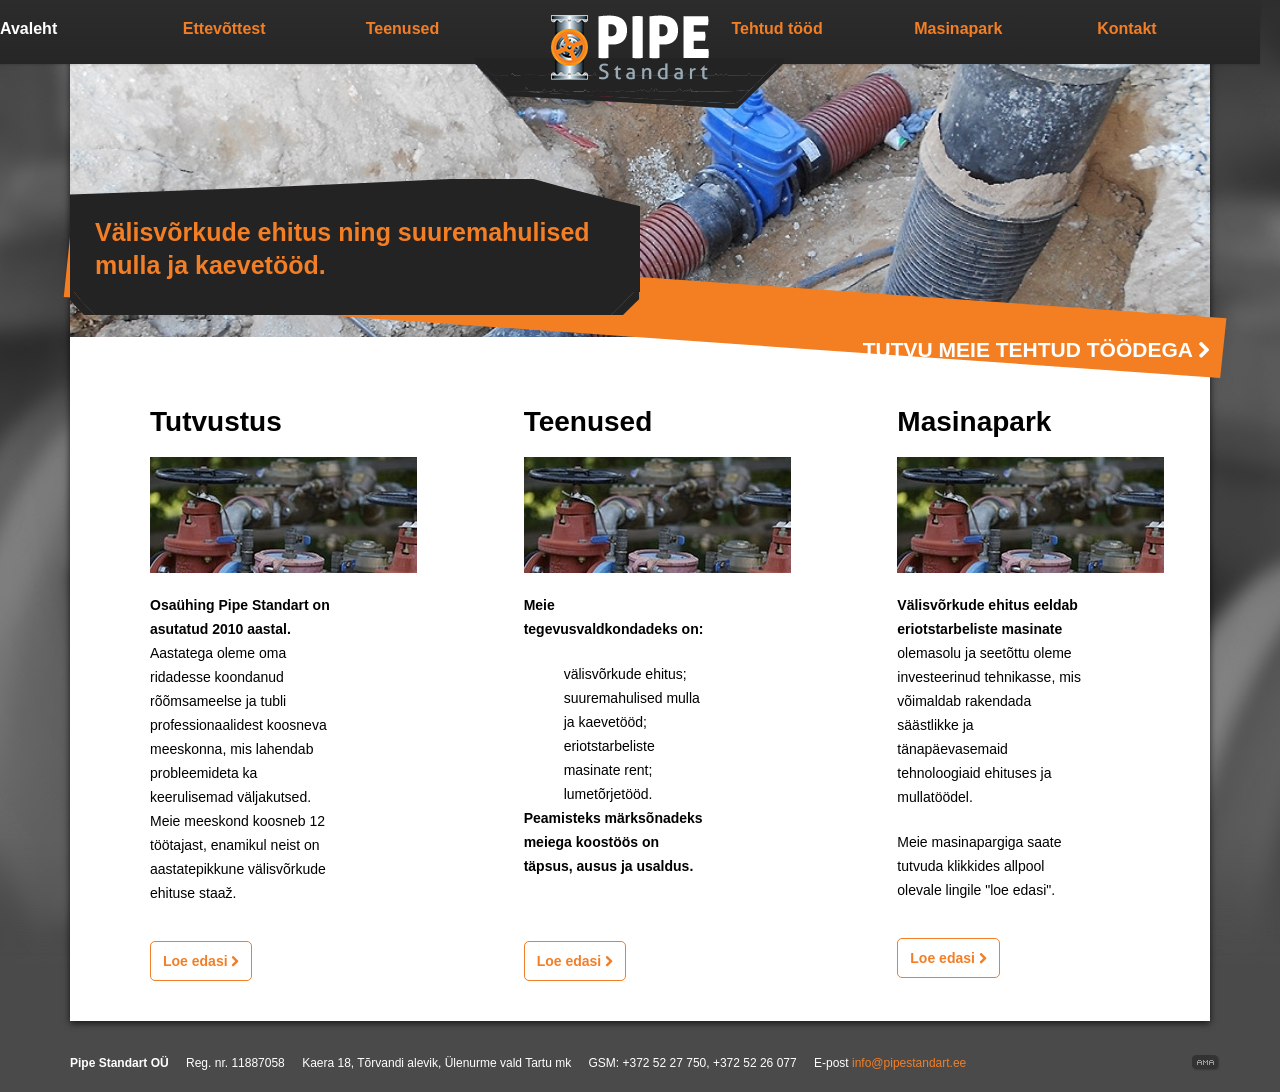
<file: index.html>
<!DOCTYPE html>
<!--[if lt IE 8]>	<html class="no-js lt_ie9 lt_ie8 ie7" lang="et"><![endif]--><!--[if IE 8]>		<html class="no-js lt_ie9 ie8" lang="et">	<![endif]--><!--[if IE 9]>		<html class="no-js ie9" lang="et">		<![endif]--><!--[if gt IE 9]>	<!-->
<html class="no-js" lang="et"><!--<![endif]-->

<head>
    <meta charset="utf-8">

    <meta name="description" content="välisvõrkude ehitus, mulla- ja kaevetööd">
    <meta name="keywords" content="välisvõrkude ehitus, mullatööd, kaevetööd">
    <meta http-equiv="X-UA-Compatible" content="IE=edge,chrome=1">
    <meta name="viewport" content="width=device-width">
    <title>Pipe Standart l välisvõrkude ehitus, mulla- ja kaevetööd</title>
    <link rel="stylesheet" type="text/css" href="css/style.css">
    <!--[if IE]><link rel="stylesheet" type="text/css" href="css/ie.css" media="screen, projection"/><![endif]-->
    <script type="text/javascript" async="" src="js/ga.js"></script>
    <script src="js/jquery.min.js" type="text/javascript"></script>
    <script src="js/modernizr-2.5.2.js" type="text/javascript"></script>
    <link rel="stylesheet" type="text/css" href="css/jquery-ui-1.8.13.custom.css">
    <script src="js/jquery-ui.min.js" type="text/javascript"></script>
    <script defer src="https://cdn.jsdelivr.net/npm/bootstrap@5.3.8/dist/js/bootstrap.bundle.min.js"
        integrity="sha384-FKyoEForCGlyvwx9Hj09JcYn3nv7wiPVlz7YYwJrWVcXK/BmnVDxM+D2scQbITxI"
        crossorigin="anonymous"></script>
    <link rel="stylesheet" href="/css/bootstrap-grid.min.css">
    <link rel="stylesheet" href="/css/media.css">




    <script type="text/javascript">
        var _gaq = _gaq || [];
        _gaq.push(['_setAccount', 'UA-46488722-1']);
        _gaq.push(['_trackPageview']);
        (function () {
            var ga = document.createElement('script'); ga.type = 'text/javascript'; ga.async = true;
            ga.src = ('https:' == document.location.protocol ? 'https://ssl' : 'http://www') + '.google-analytics.com/ga.js';
            var s = document.getElementsByTagName('script')[0]; s.parentNode.insertBefore(ga, s);
        })();
    </script>


</head>

<body class=" front no_boxes no_sidemenu">
    <div id="wrapper">
        <!--head-->
        <header id="head" class="header clearfix">
            <div class="header__container">
                <a id="logo" class="header__logo-link clearfix" href="http://pipestandart.ee/">
                    <img class="header__logo-img" src="images/logo-big.png">
                </a>
            </div>

            <nav id="head-nav" class="header__nav">
                <ul class="header__nav-list clearfix">
                    <li class="header__nav-item header__nav-item--active justify-content-center align-items-center">
                        <a class="header__nav-link" href="http://pipestandart.ee/">Avaleht
                            <span></span>
                        </a>
                    </li>

                    <li class="header__nav-item justify-content-center align-items-center"><a
                            class="header__nav-link" href="ettevottest">Ettevõttest
                            <span></span>
                        </a>
                    </li>

                    <li class="header__nav-item justify-content-center align-items-center"><a
                            class="header__nav-link" href="teenused">Teenused
                            <span></span>
                        </a>
                    </li>

                    <li class="header__nav-item">
                        &nbsp;
                        <span>&nbsp;</span>
                    </li>

                    <li
                        class="header__nav-item justify-content-center align-items-center">
                        <a class="header__nav-link" href="tehtud-tood">Tehtud tööd
                            <span></span>
                        </a>
                    </li>

                    <li class="header__nav-item justify-content-center align-items-center">
                        <a class="header__nav-link" href="masinapark">Masinapark
                            <span></span>
                        </a>
                    </li>


                    <li class="header__nav-item justify-content-center align-items-center">
                        <a class="header__nav-link" href="kontakt">Kontakt
                            <span></span>
                        </a>
                    </li>

                </ul>
            </nav>
        </header>
        <!--#head-->

        <!--main-->
        <main id="main" class="main container">
            <!--content-->
            <section id="front-content" class="content content--front container col-12">
                <div class="section-hero section-hero--has-img">
                    <h1 class="section-hero__title col-6 fl">
                        <span class="section-hero__title-top head-top">
                            <span class="section-hero__title-mid head-mid ">
                                Välisvõrkude ehitus ning suuremahulised mulla ja kaevetööd.
                            </span>
                        </span>
                    </h1>

                    <ul class="slider slider--big big_slider col-12">
                        <li class="slider__item">
                            <img class="slider__image" src="images/ban_1385367029.gif" alt="">
                            <div class="caption">
                                <div class="slider_controls"><span class="slider-prev"></span><span
                                        class="slider-next"></span></div>
                            </div>
                        </li>
                        <li class="slider__item">
                            <img class="slider_image" src="images/ban_1385367023.gif" alt="">
                            <div class="caption">
                                <div class="slider_controls"><span class="slider-prev"></span><span
                                        class="slider-next"></span></div>
                            </div>
                        </li>
                        <li class="slider__item">
                            <img class="slider_image" src="images/ban_1385367035.gif" alt="">
                            <div class="caption">
                                <div class="slider_controls"><span class="slider-prev"></span><span
                                        class="slider-next"></span></div>
                            </div>
                        </li>
                        <li class="slider__item">
                            <img class="slider_image" src="images/ban_1385367040.gif" alt="">
                            <div class="caption">
                                <div class="slider_controls"><span class="slider-prev"></span><span
                                        class="slider-next"></span></div>
                            </div>
                        </li>
                        <li class="slider__item">
                            <img class="slider_image" src="images/ban_1385367045.gif" alt="">
                            <div class="caption">
                                <div class="slider_controls"><span class="slider-prev"></span><span
                                        class="slider-next"></span></div>
                            </div>
                        </li>
                    </ul>
                </div>

                <div class="col-xl-12 overflow-hidden content__inner inner">
                    <a href="tehtud-tood" class="content__work-link our-work">TUTVU MEIE TEHTUD TÖÖDEGA <i
                            class="fa fa-chevron-right"></i></a>
                    <div class="clear"></div>

                    <ul class="row clearfix cards-list">
                        <li class="card-wrapper col-xl-4 col-lg-4 col-med-12 col-sm-12">
                            <div class="card">
                                <h2 class="card__title">Tutvustus</h2>
                                <img class="card__image" src="images/front-column.jpg">
                                <p class="card__text"><b>Osaühing Pipe Standart on asutatud 2010 aastal.<br>
                                    </b>Aastatega oleme oma ridadesse koondanud rõõmsameelse ja tubli professionaalidest
                                    koosneva meeskonna, mis lahendab probleemideta ka keerulisemad väljakutsed. Meie
                                    meeskond koosneb 12 töötajast, enamikul neist on aastatepikkune välisvõrkude ehituse
                                    staaž.</p>
                                <a href="ettevottest" class="card__link read-more">Loe edasi <i
                                        class="fa fa-chevron-right"></i></a>
                            </div>
                        </li>
                        <li class="card-wrapper col-xl-4 col-lg-4 col-med-12 col-sm-12">
                            <div class="card">
                                <h2 class="card__title">Teenused</h2>
                                <img class="card__image" src="images/front-column.jpg">
                                <p class="card__text"><strong>Meie tegevusvaldkondadeks on:</strong></p>
                                <ul class="card_text-list">
                                    <li class="card__text-item">välisvõrkude ehitus;</li>
                                    <li class="card__text-item">suuremahulised mulla ja kaevetööd;</li>
                                    <li class="card__text-item">eriotstarbeliste masinate rent;</li>
                                    <li class="card__text-item">lumetõrjetööd.</li>
                                </ul>
                                <p class="card__text middle-card-text"><strong>Peamisteks märksõnadeks meiega koostöös
                                        on täpsus, ausus
                                        ja
                                        usaldus.</strong></p>
                                <a href="teenused" class="card__link read-more">Loe edasi <i
                                        class="fa fa-chevron-right"></i></a>
                            </div>
                        </li>
                        <li class="card-wrapper  col-lg-4 col-med-12 col-sm-12">
                            <div class="card">
                                <h2 class="card__title">Masinapark</h2>
                                <img class="card__image" src="images/front-column.jpg">
                                <p class="card__text"><strong>Välisvõrkude ehitus eeldab eriotstarbeliste masinate
                                    </strong>olemasolu ja
                                    seetõttu oleme investeerinud tehnikasse, mis võimaldab rakendada säästlikke ja
                                    tänapäevasemaid tehnoloogiaid ehituses ja mullatöödel.</p>
                                <p class="card__text">Meie masinapargiga saate tutvuda klikkides allpool olevale lingile
                                    "loe edasi".</p>
                                <a href="masinapark" class="card__link read-more">Loe edasi <i
                                        class="fa fa-chevron-right"></i></a>
                        </li>
                    </ul>
                </div>

            </section>
            <!--#content-->
        </main>
        <!--#main-->

        <!--footer-->
        <footer id="footer" class="footer container">
            <p><b>Pipe Standart OÜ</b></p>
            <p>Reg. nr. 11887058</p>
            <p>Kaera 18, Tõrvandi alevik, Ülenurme vald Tartu mk</p>
            <p>GSM: +372 52 27 750, +372 52 26 077</p>
            <p>E-post <a href="mailto:info@pipestandart.ee">info@pipestandart.ee</a></p>
            <a href="http://www.artmedia.ee/" title="Kodulehe valmistamine, kodulehe tegemine - Art media"
                target="_blank" id="ama" class="footer__ama fr">Kodulehe valmistamine</a>
        </footer>
        <!--#footer-->

        <script src="js/jquery.colorbox-min.js" type="text/javascript"></script>
        <script src="js/rhinoslider-1.05.min.js" type="text/javascript"></script>
        <script src="js/easing.js" type="text/javascript"></script>
        <script src="js/scripts.js" type="text/javascript"></script>
    </div>
    <!--#wrapper-->


</body>

</html>
</file>
<file: css/media.css>
/* Extra small devices (portrait phones, less than 576px) */
@media (max-width: 576.98px) {
  .section-hero__title {
    font-size: 18px;
    line-height: px;
  }

  .section-hero__title-mid {
    width: 220px;
  }

}

/* Small devices (landscape phones, 576px - 767.98px) */
@media (min-width: 576px) and (max-width: 767.98px) {
  .section-hero__title {
    font-size: 18px;
    line-height: 20px;
  }

  .section-hero__title-top {
    background-position-y: 14px;
  }

}

/* Medium devices (tablets, 768px - 991.98px) */
@media (min-width: 768px) and (max-width: 991.98px) {
  .section-hero__title-top {
    background-position-y: 10px;
  }

  .section-hero__title {
    font-size: 21px;
    line-height: 25px;
  }
}

/* Large devices (desktops, 992px - 1199.98px) */
@media (min-width: 992px) and (max-width: 1199.98px) {
  .section-hero__title-top {
    background-position-y: 3px;
  }

  .section-hero__title {
    font-size: 25px;
    line-height: 33px;
  }

}


@media (min-width: 1200px) and (max-width: 1399.98px) {
  .section-hero__title-top {}

  .section-hero__title {
    font-size: 25px;
    line-height: 33px;
  }
}

/* Extra large devices (large desktops*/
@media(min-width: 1400px) {
  .card{
    padding: 0 40px;
  }

  .section-hero__title-top{
    background-position-y: -8px;
  }
}
</file>
<file: css/style.css>
@charset "UTF-8";
@import "defaults.css";
@import "typography.css";
@import "forms.css";
@import "colorbox.css";
@import "font-awesome.css";

/* Slider */
/*.big_slider { list-style:none; margin:0; padding:0; height:337px; overflow:hidden; z-index:1;}*/
.slider--big {
	list-style: none;
	margin: 0;
	padding: 0;
	height: 337px;
	overflow: hidden;
	z-index: 1;
	padding: 0 !important;
	width: 100%;
	margin-left: 0;
}



.rhino-item {
	width: 100%;
}

/*.head-cut { z-index:2;}*/
.section-hero__cut {
	z-index: 2;
}

.slider-image {
	width: 100% !important;
	height: auto !important;
}

/* =============================================================================
   reusable
   ========================================================================== */
html,
body {
	height: 100%;
}


/* =============================================================================
   layout
   ========================================================================== */
/* Container */
/*.container{
	margin:0 auto;
	width:980px;
	position: relative;
}*/

ul {
	list-style: none;
}

.header__container,
.main,
.footer {
	margin: 0 auto;
	width: 980px;
	position: relative;
}

#wrapper {
	position: relative;
	min-height: 100%;
	background: url(../images/body-bg.png) center top no-repeat #4b4a4a;
}



#footer {
	position: relative;
}

/* =============================================================================
   head
   ========================================================================== */
/* Header */
/*#head{
	z-index: 100;
	height: 64px;
	position: fixed;
	width: 100%;
	top: 0;
	background: rgb(45,44,44);
	background: url([data-uri]);
	background: -moz-linear-gradient(top,  rgba(45,44,44,1) 0%, rgba(39,38,38,1) 100%);
	background: -webkit-gradient(linear, left top, left bottom, color-stop(0%,rgba(45,44,44,1)), color-stop(100%,rgba(39,38,38,1)));
	background: -webkit-linear-gradient(top,  rgba(45,44,44,1) 0%,rgba(39,38,38,1) 100%);
	background: -o-linear-gradient(top,  rgba(45,44,44,1) 0%,rgba(39,38,38,1) 100%);
	background: -ms-linear-gradient(top,  rgba(45,44,44,1) 0%,rgba(39,38,38,1) 100%);
	background: linear-gradient(to bottom,  rgba(45,44,44,1) 0%,rgba(39,38,38,1) 100%);
	filter: progid:DXImageTransform.Microsoft.gradient( startColorstr='#2d2c2c', endColorstr='#272626',GradientType=0 );	
	-webkit-box-shadow: 0px 1px 2px rgba(0, 0, 0, 0.15);
	-moz-box-shadow:    0px 1px 2px rgba(0, 0, 0, 0.15);
	box-shadow:         0px 1px 2px rgba(0, 0, 0, 0.15);
	
	
	transition: linear 300ms;
}*/
.header {
	z-index: 100;
	height: 64px;
	position: fixed;
	/* width: 100%; */
	top: 0;
	background: rgb(45, 44, 44);
	background: url([data-uri]);
	background: -moz-linear-gradient(top, rgba(45, 44, 44, 1) 0%, rgba(39, 38, 38, 1) 100%);
	background: -webkit-gradient(linear, left top, left bottom, color-stop(0%, rgba(45, 44, 44, 1)), color-stop(100%, rgba(39, 38, 38, 1)));
	background: -webkit-linear-gradient(top, rgba(45, 44, 44, 1) 0%, rgba(39, 38, 38, 1) 100%);
	background: -o-linear-gradient(top, rgba(45, 44, 44, 1) 0%, rgba(39, 38, 38, 1) 100%);
	background: -ms-linear-gradient(top, rgba(45, 44, 44, 1) 0%, rgba(39, 38, 38, 1) 100%);
	background: linear-gradient(to bottom, rgba(45, 44, 44, 1) 0%, rgba(39, 38, 38, 1) 100%);
	filter: progid:DXImageTransform.Microsoft.gradient(startColorstr='#2d2c2c', endColorstr='#272626', GradientType=0);
	-webkit-box-shadow: 0px 1px 2px rgba(0, 0, 0, 0.15);
	-moz-box-shadow: 0px 1px 2px rgba(0, 0, 0, 0.15);
	box-shadow: 0px 1px 2px rgba(0, 0, 0, 0.15);
	transition: linear 300ms;

	min-width: calc(100vw - 20px);
	max-width: calc(100vw - 20px);
}

/* Logo */
/*#logo{
	position: absolute;
	top: 15px;
	left: 50%;
	margin-left: -84px;
	z-index: 600;
	transition: linear 250ms;
}*/
.header__logo-link {
	position: absolute;
	top: 15px;
	left: 50%;
	right: 50%;
	margin-left: -84px;
	z-index: 600;
	transition: linear 250ms;
	grid-column: 4;
	justify-self: center;
}

/*#logo img{max-width: 100%; height: auto; }*/
.header__logo-img {
	width: inherit;
}


/* Navigation */
/*#head-nav{	
	background: url(../images/head-bot.svg) center 100% no-repeat;
	transition: height 500ms;
	padding-bottom: 51px;
}*/
.header__nav {
	background: url(../images/head-bot.svg) center 100% no-repeat;
	transition: height 500ms;
	padding-bottom: 51px;
	width: inherit;
}

/*#head-nav ul{
	height: 64px;
	line-height: 64px;
	overflow: hidden;
	transition: linear 300ms;
}*/

/*#head-nav ul li{
	float: left;
	font-size: 16px;
	font-weight: 700;
}*/

.header__nav-list {
	display: grid;
	grid-template-columns: repeat(7,1fr);
	align-items: start;
	justify-items: start;
	gap: 20px;
	height: 64px;
	width: 100%;
	row-gap: 0;
}


.header__nav-item {
	font-size: 16px;
	font-weight: 700;
}


.header__nav-item.justify-content-center,
.header__nav-item.align-items-center {
	justify-content: flex-start !important;
	align-items: flex-start !important;
}

.header__nav-item:nth-child(1) {
	grid-column: 1;
}

.header__nav-item:nth-child(2) {
	grid-column: 2;
}

.header__nav-item:nth-child(3) {
	grid-column: 3;
}


.header__nav-item:nth-child(5) {
	grid-column: 5;
}

.header__nav-item:nth-child(6) {
	grid-column: 6;
}

.header__nav-item:nth-child(7) {
	grid-column: 7;
}

/*#head-nav ul li a{display: block; padding: 0 15px;}*/
.header__nav-link {
	display: block;
	margin: 0 auto;
	text-align: center;
}

/*#head-nav li a:hover,
#head-nav .active a{color: #fff; text-decoration: none;}*/
.header__nav-link:hover,
.header__nav-item--active .header__nav-link {
	color: #fff;
	text-decoration: none;
}

/*#head-nav .push-left{margin-left: 340px}*/

/*#head.tiny, .tiny #head-nav ul{height: 58px; line-height: 58px;}*/
.header__nav-list {
	overflow: hidden;
	transition: linear 300ms;
	height: 58px;
	line-height: 58px;
	width: 100%;
}

/*.tiny #logo{
	-moz-transform: scale(0.9);
	-webkit-transform: scale(0.9);
	-o-transform: scale(0.9);
	-ms-transform: scale(0.9);
	transform: scale(0.9);
}*/
.header--tiny .header__logo-link {
	-moz-transform: scale(0.9);
	-webkit-transform: scale(0.9);
	-o-transform: scale(0.9);
	-ms-transform: scale(0.9);
	transform: scale(0.9);
}

.rhino-container {
	max-width: 100%;
	min-width: 100%;
	width: 100%
}

/* =============================================================================
   Content
   ========================================================================== */
/* Main content */
/*#main{
	padding-top: 64px;
	line-height: 24px;
	background: #fff;
	-webkit-box-shadow: 0px 2px 7px rgba(0, 0, 0, 0.75);
	-moz-box-shadow:    0px 2px 7px rgba(0, 0, 0, 0.75);
	box-shadow:         0px 2px 7px rgba(0, 0, 0, 0.75);	
}*/
.main {
	padding: 0 !important;
	padding-top: 64px;
	line-height: 24px;
	background: #fff;
	-webkit-box-shadow: 0px 2px 7px rgba(0, 0, 0, 0.75);
	-moz-box-shadow: 0px 2px 7px rgba(0, 0, 0, 0.75);
	box-shadow: 0px 2px 7px rgba(0, 0, 0, 0.75);
}

/* Page head */
/*.section-hero{
	position: relative;
}*/
.section-hero {
	position: relative;
}

/*.section-hero img{max-width: 100%;height: auto;}*/
.section-hero img {
	max-width: 100%;
	height: auto;
}

/*.section-hero h1{
	color: #fff;
	background: #f27e25;
	display: inline-block;
	padding: 10px 15px;	
	margin: 30px;
}*/
.section-hero__title {
	display: inline-block;
	padding: 10px 15px;
	margin: 30px;
	position: absolute;
	left: 0;
	bottom: 0;
	margin: 0;
	z-index: 50;
	padding: 0 0 21px;
	/* background: url(../images/front-header-aligned.svg) 0 100% no-repeat; */
	color: #f27e25;
	font-size: 31px;
	line-height: 33px;
}

/* .section-hero__title::before {
	content: "";
    position: absolute;
    top: 0;
    left: 0;
    right: 0;
    height: 48px;
    background: #242323;
    transform: skewY(-2deg) translateY(30px) rotate(6deg) scaleX(1.02);
    transform-origin: top left;
    opacity: 0.967;
    clip-path: inset(0 0 0 0);
} */


/*.section-hero.has-img h1{position: absolute;}*/

/*.section-hero .head-cut{display: none;}*/
.section-hero .section-hero__cut {
	display: none;
}

/*.section-hero.has-img .head-cut{
	background: url(../images/cut.png);
	display: block;
	height: 50px;
	width: 980px;
	position: absolute;
	left: 0;
	bottom: 0;	
}*/
.section-hero.section-hero--has-img .section-hero__cut {
	background: url(../images/cut.png);
	display: block;
	height: 50px;
	width: 980px;
	position: absolute;
	left: 0;
	bottom: 0;
}

/*#content .inner{padding: 10px 20px 30px;}*/

/* Portfolio */
/*
.portfolio {
	font-size: 12px;
	line-height: 20px;
}

.p-head {
	font-weight: 700;
	font-size: 14px;
	border-bottom: 1px solid #000;
	padding-bottom: 10px;
	margin-bottom: 10px;
}

.p-head,
.p-object {
	overflow: hidden;
}

.p-object {
	background: rgb(255, 255, 255);
	background: url([data-uri]);
	background: -moz-linear-gradient(top, rgba(255, 255, 255, 1) 0%, rgba(243, 243, 243, 1) 100%);
	background: -webkit-gradient(linear, left top, left bottom, color-stop(0%, rgba(255, 255, 255, 1)), color-stop(100%, rgba(243, 243, 243, 1)));
	background: -webkit-linear-gradient(top, rgba(255, 255, 255, 1) 0%, rgba(243, 243, 243, 1) 100%);
	background: -o-linear-gradient(top, rgba(255, 255, 255, 1) 0%, rgba(243, 243, 243, 1) 100%);
	background: -ms-linear-gradient(top, rgba(255, 255, 255, 1) 0%, rgba(243, 243, 243, 1) 100%);
	background: linear-gradient(to bottom, rgba(255, 255, 255, 1) 0%, rgba(243, 243, 243, 1) 100%);
	filter: progid:DXImageTransform.Microsoft.gradient(startColorstr='#ffffff', endColorstr='#f3f3f3', GradientType=0);
	margin-bottom: 20px;
}

.p-head .object-name {
	margin-left: 155px;
}

.portfolio .img {
	width: 130px;
	min-height: 85px;
	margin-right: 25px;
	background-color: #f27e25;
}

.portfolio .object-name {
	width: 172px;
	margin-right: 20px;
}

.portfolio .client-name {
	width: 120px;
	margin-right: 30px;
}

.portfolio .project-date {
	width: 100px;
	margin-right: 40px;
}

.portfolio .project-details {
	width: 300px;
}

.portfolio .img,
.portfolio .object-name,
.portfolio .client-name,
.portfolio .project-date,
.portfolio .project-details {
	float: left;
}

.p-object .object-name,
.p-object .client-name,
.p-object .project-date,
.p-object .project-details {
	padding-top: 10px;
}

.p-object .object-name {
	font-weight: 700;
}
*/


/* Front page content */
/*#front-content .inner{
	padding: 0 20px 20px;
	min-height: 108px;
	background: url(../images/front-content-cut.jpg) no-repeat 0 top; 	
}*/
.content__inner {
	min-height: 108px;
	max-width: 100%;
	/* background-image: url(../images/front-cut-whole.svg); */
	background-repeat: no-repeat;
	background-size: contain;
	background-position-y: -25px;
	position: relative;
	z-index: 10;

	padding-top: 1px !important;
	box-sizing: content-box;
}


/*#front-content .section-hero.has-img .head-images{position: absolute; right: 0; bottom: 20px; z-index: 50;}*/
/*.content.content--front .section-hero.section-hero--has-img .head-images {
	position: absolute;
	right: 0;
	bottom: 20px;
	z-index: 50;
}*/

/*#front-content .section-hero.has-img .head-cut{background: url(../images/front-cut2.png);}*/
.section-hero__cut {
	/* background: url(../images/front-cut2.png) !important; */
}

/*#front-content .section-hero h1 .head-top{display: block; padding-top: 27px; background: url(../images/front-headerl.svg) 0 0 no-repeat; }*/
.section-hero__title-top {
	display: block;
	padding-top: 27px;
	z-index: 3;
	background-image: url(/images/front-header-aligned.svg);
	background-position-x: 0;
	background-position-y: top;
	background-repeat: no-repeat;
	background-size: contain;
}

.section-hero__title-top::after {
	content: "";
	display: block;
	left: 0;
	right: 0;
	clear: both;
	transform: translateY(-1px);
	background-image: url("/images//head-bot.svg");
	background-size: cover;
	background-repeat: no-repeat;
	height: 24px;
	min-height: 24px;
}


/*#front-content .section-hero h1 .head-mid{background: #242323; display: block; padding: 10px 25px;}*/
.section-hero__title-mid {
	background: #242323;
	display: block;
	padding: 10px 25px;
	/* width: inherit; */
}

/*#front-content .section-hero.has-img h1{left: 0; bottom: 0;}*/

/* Head images */
/*
.head-images {
	list-style: none;
	padding: 0;
	margin: 0;
}

.head-images li {
	float: left;
	margin-right: 4px;
	-webkit-box-shadow: 1px 1px 2px rgba(0, 0, 0, 0.75);
	-moz-box-shadow: 1px 1px 2px rgba(0, 0, 0, 0.75);
	box-shadow: 1px 1px 2px rgba(0, 0, 0, 0.75);
}

.head-images li:first-child {
	margin-left: 5px;
}
*/

/* Content links */
/*.our-work{float: right; color: #fff !important; font-size: 21px; font-weight: 700;}*/
.content__work-link {
	float: right;
	color: #fff !important;
	position: relative;
	z-index: 100 !important;
	margin-bottom: -18px;
	font-size: 21px;
	font-weight: 700;
}

/*.our-work:hover, .our-work:visited{color: #fff;}*/
.content__work-link:hover,
.content__work-link:visited {
	color: #fff;
}

/*.our-work i{font-size: 18px;}*/
.content__work-link i {
	font-size: 18px;
}


.card {
	display: flex;
	flex-direction: column;
	justify-content: flex-start;
	align-items: flex-start;
	width: 267px;
	float: left;
	margin: 0;
	position: relative;
	min-height: 374px;
	padding: 40px;
	box-sizing: border-box;
}

.middle-card-text {
	margin-bottom: 48px;
}

/* Cards */
/*.one-third h2{border-bottom: 0; margin-bottom: 20px; padding-bottom: 0;}*/
.card__title {
	border-bottom: 0;
	margin-bottom: 20px;
	padding-bottom: 0;
	border: none;
}


/*.one-third img{max-width: 100%;height: auto;margin-bottom: 20px;}*/
.card__image {
	margin-bottom: 20px;
}

/*.one-third.middle{margin: 0 25px 20px}*/

/*.one-third .read-more{position: absolute;left: 0;bottom: 0;}*/
.card__link {
	margin-top: 15px;
	display: inline-block;
	padding: 7px 12px;
	font-weight: 700;
	border: 1px solid #f27e25;
	border-radius: 5px;
}

/*a.read-more i{font-size: 12px;}*/
.card__link i {
	font-size: 12px;
}

/*a.read-more:hover{text-decoration: none; color: #fff; background-color: #f27e25;}*/
.card__link:hover {
	text-decoration: none;
	color: #fff;
	background-color: #f27e25;
}

/* =============================================================================
   Footer
   ========================================================================== */
/* Footer */
/*#footer{color: #fff; font-size: 12px; padding: 20px 0;}*/
.footer {
	color: #fff;
	font-size: 12px;
	padding: 20px 0;
}

/*#ama{
	display:block;
	text-indent:-3000px;
	position:absolute;
	top: 20px;
	right:0;
	background-image:url(../images/ama.png);
	width:29px;
	height:17px;
}*/
.footer__ama {
	display: block;
	text-indent: -3000px;
	position: absolute;
	top: 20px;
	right: 0;
	background-image: url(../images/ama.png);
	width: 29px;
	height: 17px;
}

/*#footer p{display: inline; margin-right: 14px;}*/
.footer p {
	display: inline;
	margin-right: 14px;
}

/* =============================================================================
   Media Query
   ========================================================================== */

@media screen and (max-width: 800px) {

	/*#logo {
	bottom: 100%;
  }*/
	.header__logo-link {
		bottom: 100%;
	}

	/*#head ul li:nth-of-type(4) {
    margin-left: 0;
  }*/

	/*#head ul {
    width: 600px;
    position: relative;
  }*/
	.header__nav-list {
		width: 600px;
		position: relative;
	}
}

/* =============================================================================
   print
   ========================================================================== */

@media print {
	* {
		background: transparent !important;
		color: black !important;
		box-shadow: none !important;
		text-shadow: none !important;
		filter: none !important;
		-ms-filter: none !important;
	}

	a,
	a:visited {
		text-decoration: underline;
	}

	a[href]:after {
		content: " (" attr(href) ")";
	}

	abbr[title]:after {
		content: " (" attr(title) ")";
	}

	.ir a:after,
	a[href^="javascript:"]:after,
	a[href^="#"]:after {
		content: "";
	}

	pre,
	blockquote {
		border: 1px solid #999;
		page-break-inside: avoid;
	}

	thead {
		display: table-header-group;
	}

	/* h5bp.com/t */
	tr,
	img {
		page-break-inside: avoid;
	}

	img {
		max-width: 100% !important;
	}

	@page {
		margin: 0.5cm;
	}

	p,
	h2,
	h3 {
		orphans: 3;
		widows: 3;
	}

	h2,
	h3 {
		page-break-after: avoid;
	}

	/*#head, #sidebar, #footer, button,
	.error, .alert, .notice, .success, .info, .button
	{ display:none !important; }*/
	.header,
	.footer,
	button,
	.error,
	.alert,
	.notice,
	.success,
	.info,
	.button {
		display: none !important;
	}

	/*#wrapper, #content{ width:auto !important; float:none !important; margin:0 !important; padding:0 !important;}*/
	#wrapper,
	.main {
		width: auto !important;
		float: none !important;
		margin: 0 !important;
		padding: 0 !important;
	}
}

.content {
	padding-left: 0 !important;
	padding-right: 0 !important;
}


.slider {}

.slider__item {
	width: initial;
}

.slider__image {
	width: inherit;
}

.section-hero {
	width: inherit;
}

.content__inner::before {
	content: "";
	position: absolute;
	overflow: hidden;
	top: -25px;
	top: 230px;
	top: -130px;
	left: 0;
	right: 0;
	height: 60px;
	background: #f37f22;
	transform: skewY(-2deg) translateY(30px) rotate(6deg) scaleX(1.02);
	transform-origin: top left;
	z-index: 1;
}
</file>
